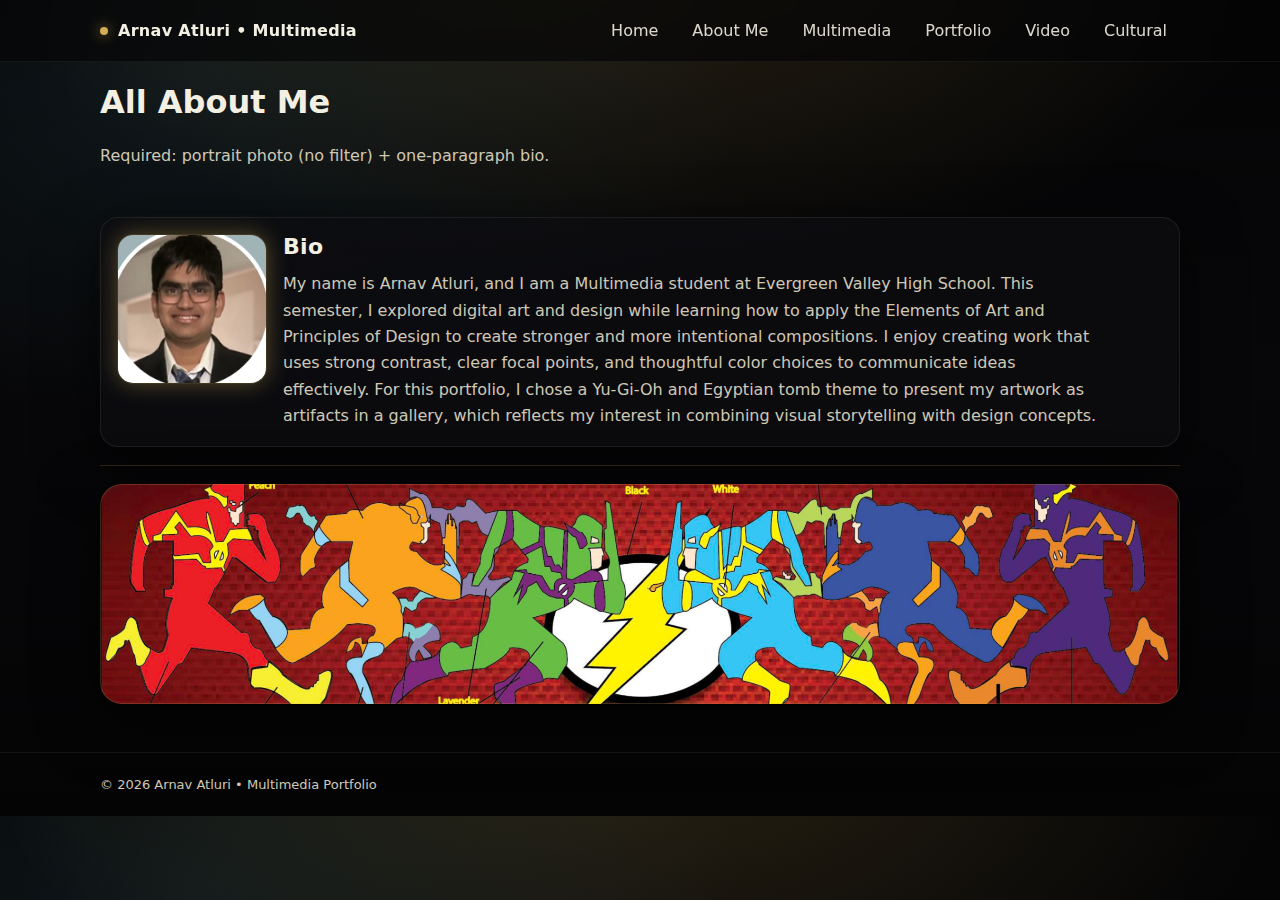
<file: about.html>
<!doctype html>
<html lang="en">
<head>
  <meta charset="utf-8" />
  <meta name="viewport" content="width=device-width,initial-scale=1" />
  <title>About Me | Arnav Atluri</title>
  <link rel="stylesheet" href="css/styles.css" />
</head>
<body>

  <div class="nav">
    <div class="wrap">
      <div class="brand"><span class="dot"></span><strong>Arnav Atluri • Multimedia</strong></div>
      <nav class="navlinks">
        
        <a href="portal.html">Home</a>
        <a class="active" href="about.html">About Me</a>
        <a href="multimedia.html">Multimedia</a>
        <a href="portfolio.html">Portfolio</a>
        <a href="video.html">Video</a>
        <a href="cultural.html">Cultural</a>
      </nav>
    </div>
  </div>

  <header class="pagehero">
    <div class="wrap">
      <h1 class="page-title">All About Me</h1>
      <p class="sub">Required: portrait photo (no filter) + one-paragraph bio.</p>
    </div>
  </header>

  <section class="section">
    <div class="wrap">
      <div class="panel">
        <div class="profile">
          <img class="avatar" src="img/Profile.png" alt="Portrait photo (no filter)" />
          <div>
            <h2 class="h2" style="margin-top:0;">Bio</h2>
            <p class="sub">
              My name is Arnav Atluri, and I am a Multimedia student at Evergreen Valley High School. This semester, I explored
              digital art and design while learning how to apply the Elements of Art and Principles of Design to create stronger
              and more intentional compositions. I enjoy creating work that uses strong contrast, clear focal points, and thoughtful
              color choices to communicate ideas effectively. For this portfolio, I chose a Yu-Gi-Oh and Egyptian tomb theme to present
              my artwork as artifacts in a gallery, which reflects my interest in combining visual storytelling with design concepts.
            </p>
          </div>
        </div>
      </div>

      <div class="hr"></div>

      <div class="banner banner-gold" role="img" aria-label="Gold lights banner"></div>
    </div>
  </section>

  <footer>
    <div class="wrap">
      <div>© <span id="year"></span> Arnav Atluri • Multimedia Portfolio</div>
    </div>
  </footer>

  <script>document.getElementById('year').textContent = new Date().getFullYear();</script>
  <script src="js/main.js"></script>
</body>
</html>
</file>
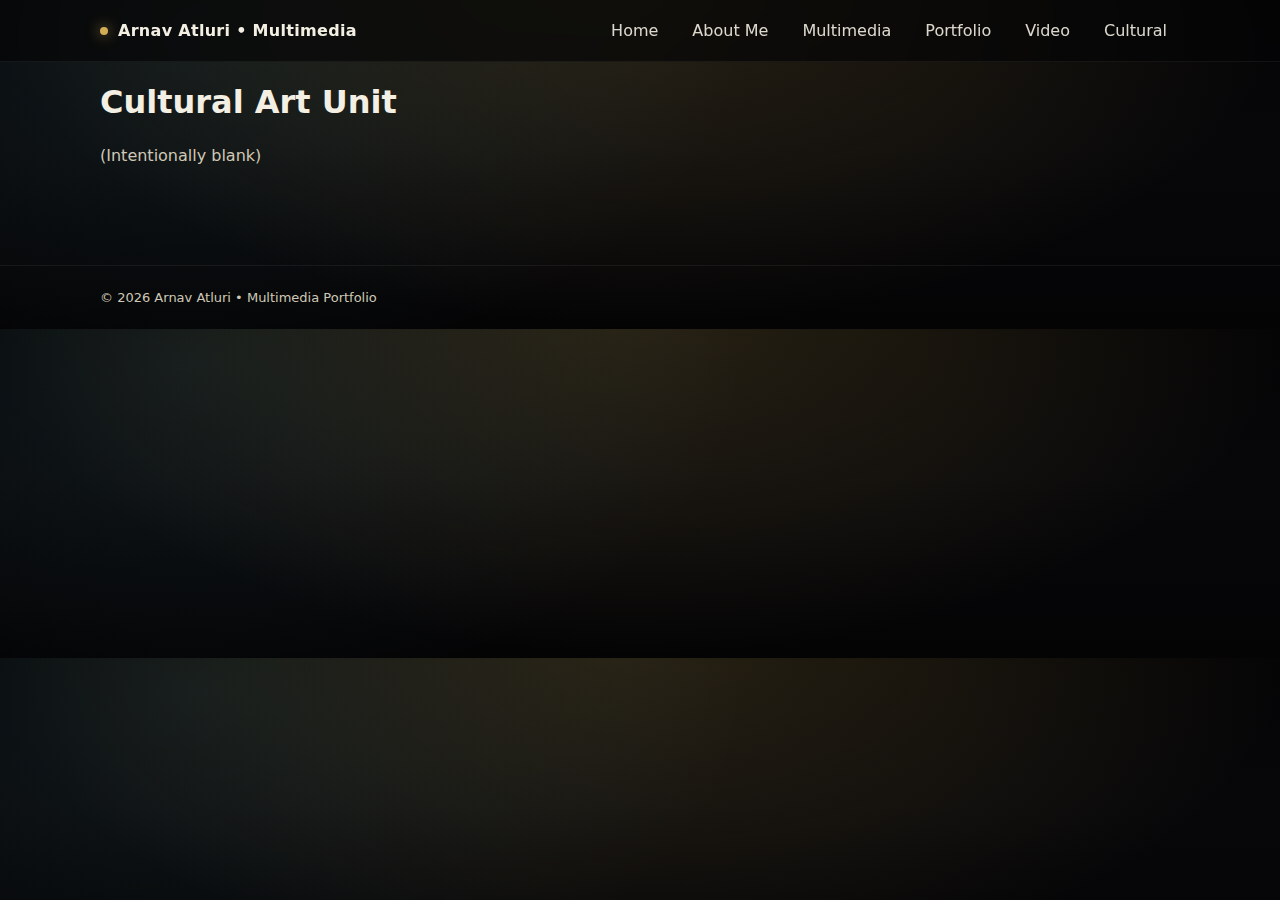
<file: cultural.html>
<!doctype html>
<html lang="en">
<head>
  <meta charset="utf-8" />
  <meta name="viewport" content="width=device-width,initial-scale=1" />
  <title>Cultural Art Unit | Arnav Atluri</title>
  <link rel="stylesheet" href="css/styles.css" />
</head>
<body>

  <div class="nav">
    <div class="wrap">
      <div class="brand"><span class="dot"></span><strong>Arnav Atluri • Multimedia</strong></div>
      <nav class="navlinks">
        <a href="portal.html">Home</a>
        <a href="about.html">About Me</a>
        
        <a href="multimedia.html">Multimedia</a>
        <a href="portfolio.html">Portfolio</a>
        <a href="video.html">Video</a>
        <a class="active" href="cultural.html">Cultural</a>
      </nav>
    </div>
  </div>

  <header class="pagehero">
    <div class="wrap">
      <h1 class="page-title">Cultural Art Unit</h1>
      <p class="sub">(Intentionally blank)</p>
    </div>
  </header>

  <section class="section">
    <div class="wrap">
      <!-- blank -->
    </div>
  </section>

  <footer>
    <div class="wrap">
      <div>© <span id="year"></span> Arnav Atluri • Multimedia Portfolio</div>
    </div>
  </footer>

  <script>document.getElementById('year').textContent = new Date().getFullYear();</script>
  <script src="js/main.js"></script>
</body>
</html>
</file>
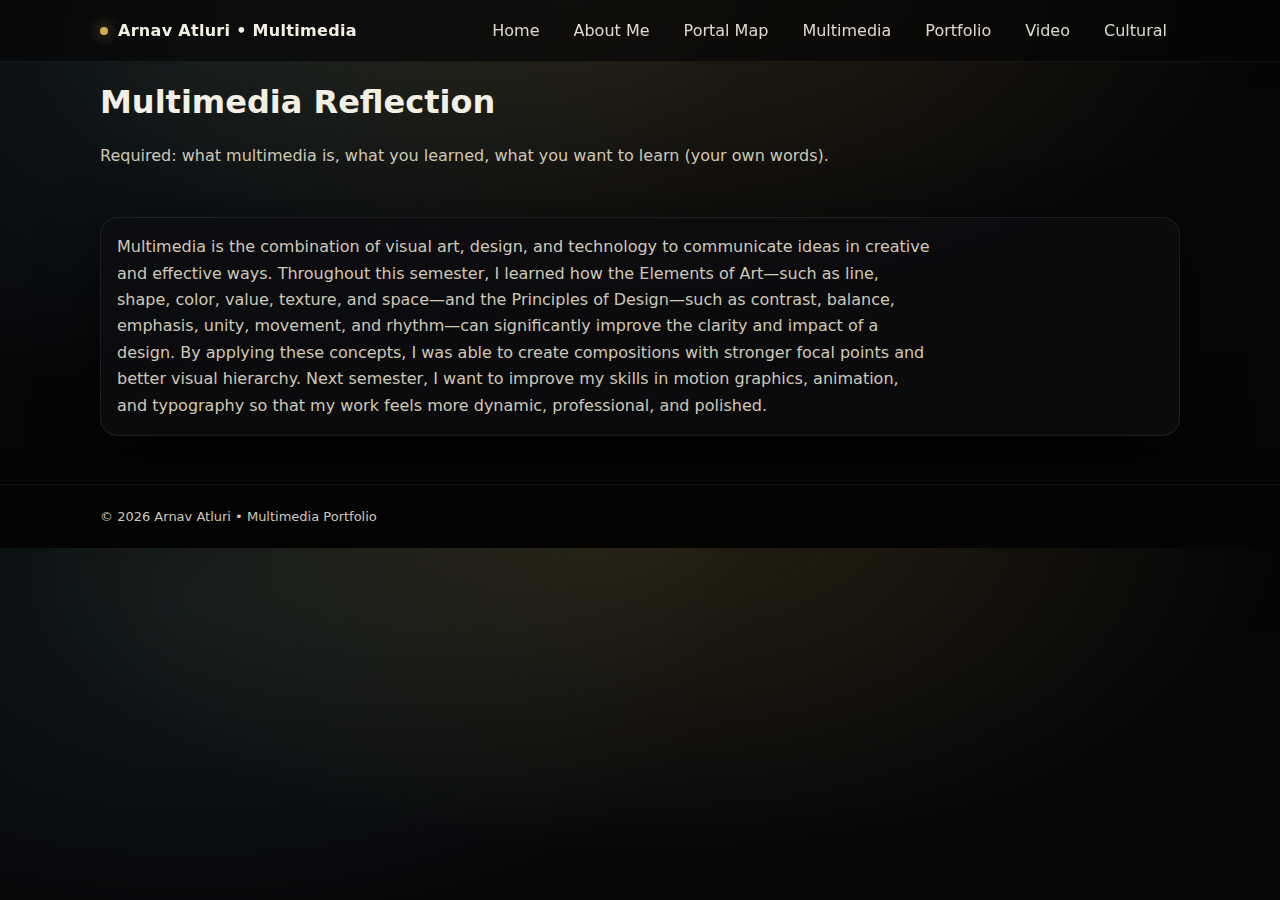
<file: multimedia.html>
<!doctype html>
<html lang="en">
<head>
  <meta charset="utf-8" />
  <meta name="viewport" content="width=device-width,initial-scale=1" />
  <title>Multimedia Reflection | Arnav Atluri</title>
  <link rel="stylesheet" href="css/styles.css" />
</head>
<body>

  <div class="nav">
    <div class="wrap">
      <div class="brand"><span class="dot"></span><strong>Arnav Atluri • Multimedia</strong></div>
      <nav class="navlinks">
        <a href="index.html">Home</a>
        <a href="about.html">About Me</a>
        <a href="portal.html">Portal Map</a>
        <a class="active" href="multimedia.html">Multimedia</a>
        <a href="portfolio.html">Portfolio</a>
        <a href="video.html">Video</a>
        <a href="cultural.html">Cultural</a>
      </nav>
    </div>
  </div>

  <header class="pagehero">
    <div class="wrap">
      <h1 class="page-title">Multimedia Reflection</h1>
      <p class="sub">Required: what multimedia is, what you learned, what you want to learn (your own words).</p>
    </div>
  </header>

  <section class="section">
    <div class="wrap">
      <div class="panel">
        <p class="sub">
          Multimedia is the combination of visual art, design, and technology to communicate ideas in creative and effective ways.
          Throughout this semester, I learned how the Elements of Art—such as line, shape, color, value, texture, and space—and the
          Principles of Design—such as contrast, balance, emphasis, unity, movement, and rhythm—can significantly improve the clarity
          and impact of a design. By applying these concepts, I was able to create compositions with stronger focal points and better
          visual hierarchy. Next semester, I want to improve my skills in motion graphics, animation, and typography so that my work feels
          more dynamic, professional, and polished.
        </p>
      </div>
    </div>
  </section>

  <footer>
    <div class="wrap">
      <div>© <span id="year"></span> Arnav Atluri • Multimedia Portfolio</div>
    </div>
  </footer>

  <script>document.getElementById('year').textContent = new Date().getFullYear();</script>
  <script src="js/main.js"></script>
</body>
</html>
</file>
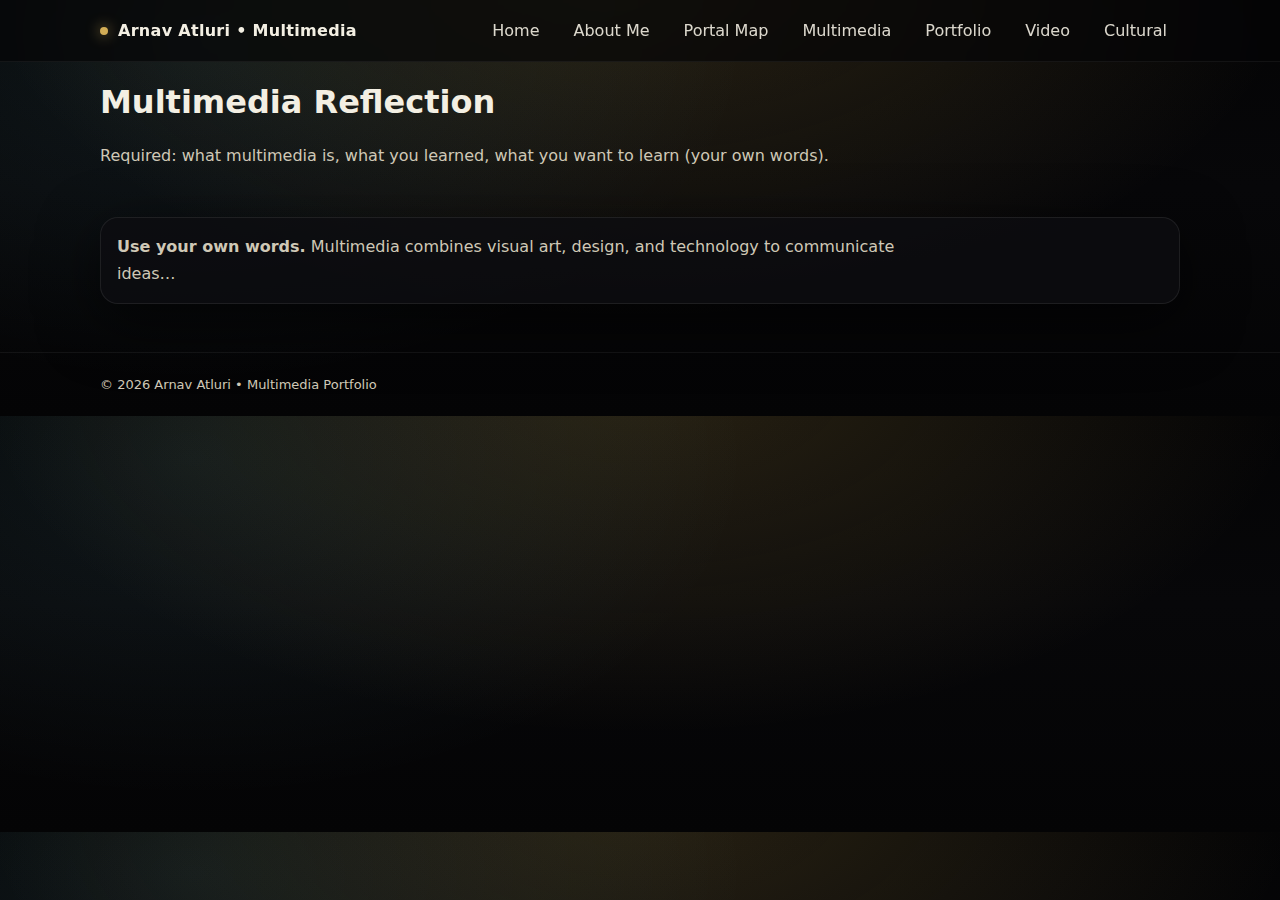
<file: mutlimedia.html>
<!doctype html>
<html lang="en">
<head>
  <meta charset="utf-8" />
  <meta name="viewport" content="width=device-width,initial-scale=1" />
  <title>Multimedia Reflection | Arnav Atluri</title>
  <link rel="stylesheet" href="css/styles.css" />
</head>
<body>

  <div class="nav">
    <div class="wrap">
      <div class="brand"><span class="dot"></span><strong>Arnav Atluri • Multimedia</strong></div>
      <nav class="navlinks">
        <a href="index.html">Home</a>
        <a href="about.html">About Me</a>
        <a href="portal.html">Portal Map</a>
        <a class="active" href="multimedia.html">Multimedia</a>
        <a href="portfolio.html">Portfolio</a>
        <a href="video.html">Video</a>
        <a href="cultural.html">Cultural</a>
      </nav>
    </div>
  </div>

  <header class="pagehero">
    <div class="wrap">
      <h1 class="page-title">Multimedia Reflection</h1>
      <p class="sub">Required: what multimedia is, what you learned, what you want to learn (your own words).</p>
    </div>
  </header>

  <section class="section">
    <div class="wrap">
      <div class="panel">
        <p class="sub">
          <strong>Use your own words.</strong> Multimedia combines visual art, design, and technology to communicate ideas…
        </p>
      </div>
    </div>
  </section>

  <footer>
    <div class="wrap">
      <div>© <span id="year"></span> Arnav Atluri • Multimedia Portfolio</div>
    </div>
  </footer>

  <script>document.getElementById('year').textContent = new Date().getFullYear();</script>
  <script src="js/main.js"></script>
</body>
</html>
</file>
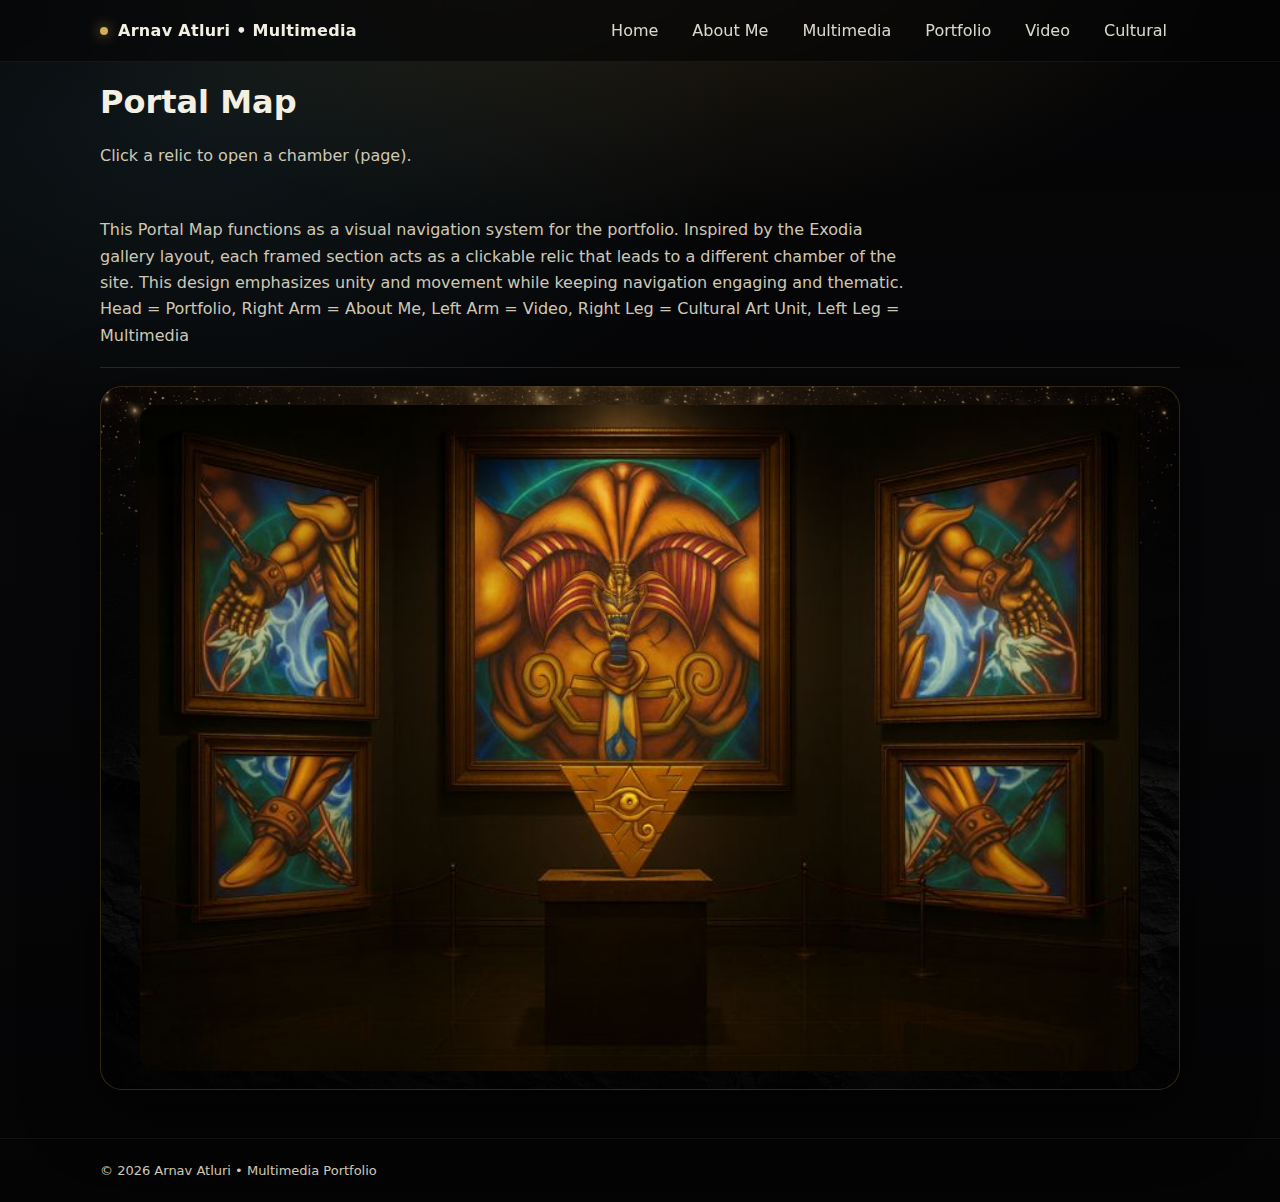
<file: portal.html>
<!doctype html>
<html lang="en">
<head>
  <meta charset="utf-8" />
  <meta name="viewport" content="width=device-width,initial-scale=1" />
  <title>Portal Map | Arnav Atluri</title>
  <link rel="stylesheet" href="css/styles.css" />
</head>
<body>

  <div class="nav">
    <div class="wrap">
      <div class="brand"><span class="dot"></span><strong>Arnav Atluri • Multimedia</strong></div>
      <nav class="navlinks">
        <a href="portal.html">Home</a>
        <a href="about.html">About Me</a>
        
        <a href="multimedia.html">Multimedia</a>
        <a href="portfolio.html">Portfolio</a>
        <a href="video.html">Video</a>
        <a href="cultural.html">Cultural</a>
      </nav>
    </div>
  </div>

  <header class="pagehero">
    <div class="wrap">
      <h1 class="page-title">Portal Map</h1>
      <p class="sub">Click a relic to open a chamber (page).</p>
    </div>
  </header>

  <section class="section">
    <div class="wrap">
      <p class="sub">
        This Portal Map functions as a visual navigation system for the portfolio. Inspired by the Exodia gallery layout, each framed
        section acts as a clickable relic that leads to a different chamber of the site. This design emphasizes unity and movement while
        keeping navigation engaging and thematic. Head = Portfolio, Right Arm = About Me, Left Arm = Video, Right Leg = Cultural Art Unit, Left Leg = Multimedia
      </p>

      <div class="hr"></div>

      <div class="tomb-map">
        <div class="gallery" role="img" aria-label="Exodia gallery with clickable paintings">
          <a class="hotspot" href="portfolio.html"
             style="left: 35%; top: 14%; width: 30%; height: 56%;"
             aria-label="Open Portfolio"></a>

          <a class="hotspot" href="video.html"
             style="left: 4%; top: 8%; width: 26%; height: 36%;"
             aria-label="Open Video"></a>

          <a class="hotspot" href="about.html"
             style="left: 70%; top: 8%; width: 26%; height: 36%;"
             aria-label="Open About Me"></a>

          <a class="hotspot" href="multimedia.html"
             style="left: 6%; top: 48%; width: 26%; height: 40%;"
             aria-label="Open Multimedia"></a>

          <a class="hotspot" href="cultural.html"
             style="left: 68%; top: 48%; width: 26%; height: 40%;"
             aria-label="Open Cultural Art Unit"></a>
        </div>
      </div>
    </div>
  </section>

  <footer>
    <div class="wrap">
      <div>© <span id="year"></span> Arnav Atluri • Multimedia Portfolio</div>
    </div>
  </footer>

  <script>document.getElementById('year').textContent = new Date().getFullYear();</script>
  <script src="js/main.js"></script>
</body>
</html>
</file>
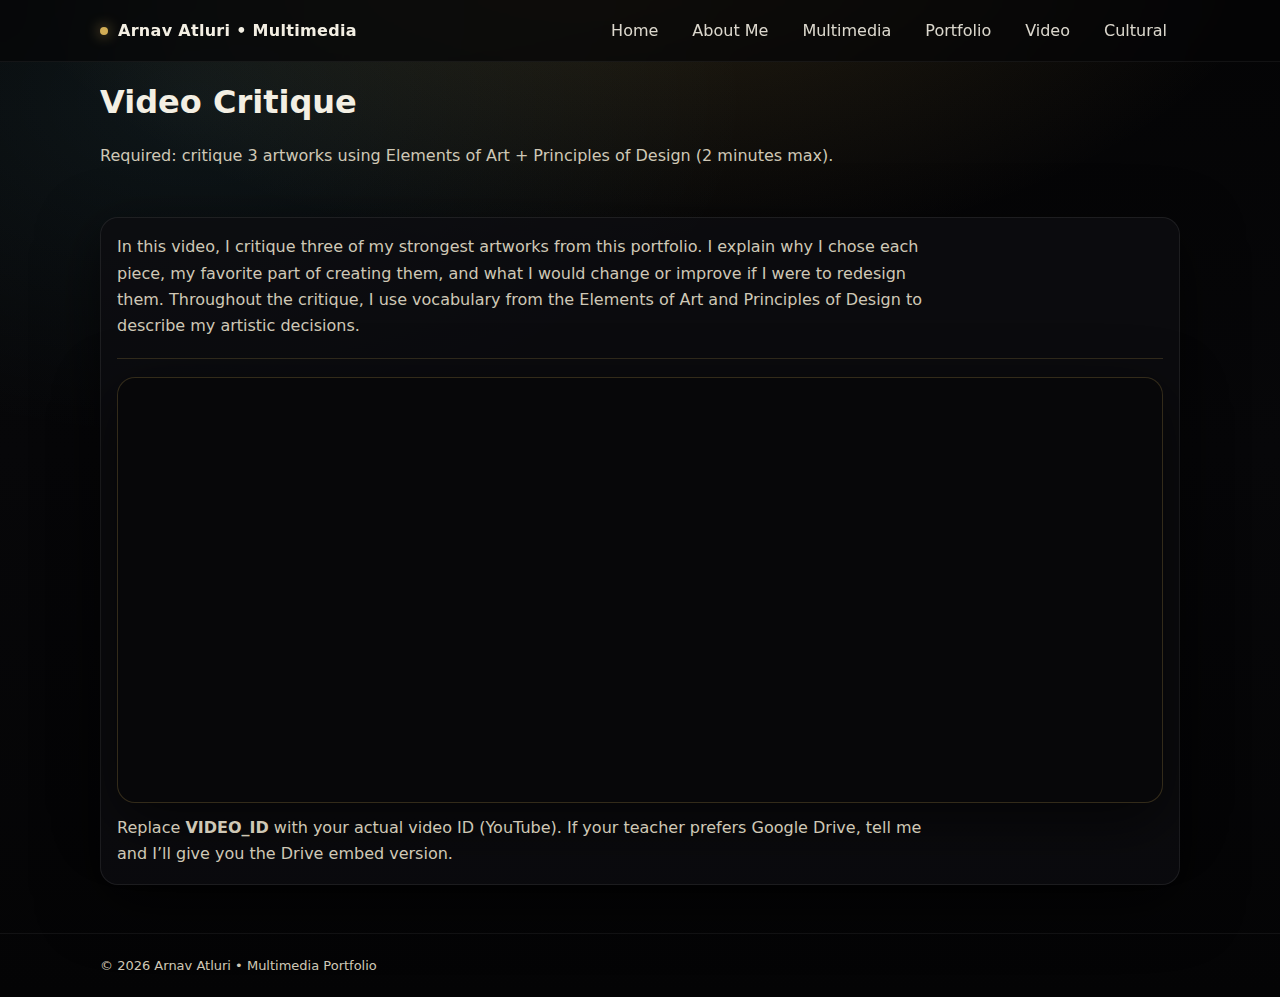
<file: video.html>
<!doctype html>
<html lang="en">
<head>
  <meta charset="utf-8" />
  <meta name="viewport" content="width=device-width,initial-scale=1" />
  <title>Video Critique | Arnav Atluri</title>
  <link rel="stylesheet" href="css/styles.css" />
</head>
<body>

  <div class="nav">
    <div class="wrap">
      <div class="brand"><span class="dot"></span><strong>Arnav Atluri • Multimedia</strong></div>
      <nav class="navlinks">
        <a href="portal.html">Home</a>
        <a href="about.html">About Me</a>
        
        <a href="multimedia.html">Multimedia</a>
        <a href="portfolio.html">Portfolio</a>
        <a class="active" href="video.html">Video</a>
        <a href="cultural.html">Cultural</a>
      </nav>
    </div>
  </div>

  <header class="pagehero">
    <div class="wrap">
      <h1 class="page-title">Video Critique</h1>
      <p class="sub">Required: critique 3 artworks using Elements of Art + Principles of Design (2 minutes max).</p>
    </div>
  </header>

  <section class="section">
    <div class="wrap">
      <div class="panel">
        <p class="sub">
          In this video, I critique three of my strongest artworks from this portfolio. I explain why I chose each piece,
          my favorite part of creating them, and what I would change or improve if I were to redesign them. Throughout the critique,
          I use vocabulary from the Elements of Art and Principles of Design to describe my artistic decisions.
        </p>
        <div class="hr"></div>
        <div class="video">
          <iframe src="https://www.youtube.com/embed/VIDEO_ID" allowfullscreen title="Critique video"></iframe>
        </div>
        <p class="sub" style="margin-top:12px;">
          Replace <strong>VIDEO_ID</strong> with your actual video ID (YouTube). If your teacher prefers Google Drive, tell me and I’ll
          give you the Drive embed version.
        </p>
      </div>
    </div>
  </section>

  <footer>
    <div class="wrap">
      <div>© <span id="year"></span> Arnav Atluri • Multimedia Portfolio</div>
    </div>
  </footer>

  <script>document.getElementById('year').textContent = new Date().getFullYear();</script>
  <script src="js/main.js"></script>
</body>
</html>
</file>
<file: css/styles.css>
:root{
  --bg:#050506;
  --panel: rgba(9,10,12,.72);
  --panel2: rgba(12,13,16,.80);
  --text:#f3efe3;
  --muted:#cfc8b6;
  --gold:#d2ad56;
  --gold2:#8a6a22;
  --cyan:#7fe8ff;
  --line: rgba(210,173,86,.24);
  --shadow: 0 18px 60px rgba(0,0,0,.60);
  --glow: 0 0 22px rgba(210,173,86,.38);
  --radius:18px;
}

*{box-sizing:border-box}
html{scroll-behavior:smooth}
body{
  margin:0;
  font-family: system-ui, -apple-system, Segoe UI, Roboto, Arial, sans-serif;
  color: var(--text);
  background:
    radial-gradient(1100px 600px at 50% -10%, rgba(210,173,86,.18), transparent 60%),
    radial-gradient(900px 550px at 15% 10%, rgba(127,232,255,.08), transparent 62%),
    linear-gradient(180deg, #040405 0%, #070709 45%, #040405 100%);
  overflow-x:hidden;
}
a{color:inherit}
.wrap{max-width:1120px;margin:0 auto;padding:0 20px}

.nav{
  position:sticky; top:0; z-index:50;
  backdrop-filter: blur(10px);
  background: rgba(5,5,6,.68);
  border-bottom: 1px solid rgba(255,255,255,.06);
}
.nav .wrap{
  display:flex; align-items:center; justify-content:space-between;
  padding:10px 20px;
  gap:14px;
}
.brand{
  display:flex; align-items:center; gap:10px;
  letter-spacing:.3px;
}
.dot{
  width:8px;height:8px;border-radius:999px;background:var(--gold);
  box-shadow: 0 0 14px rgba(210,173,86,.85);
}
.navlinks{display:flex; gap:8px; flex-wrap:wrap; justify-content:flex-end}
.navlinks a{
  text-decoration:none;
  opacity:.9;
  padding:10px 12px;
  border-radius:12px;
  border:1px solid transparent;
}
.navlinks a:hover{
  opacity:1;
  background: rgba(210,173,86,.10);
  border-color: rgba(210,173,86,.18);
}

.hero{
  position:relative;
  min-height: 52vh;
  display:flex;
  align-items:flex-end;
  border-bottom:1px solid var(--line);
  background:
    linear-gradient(180deg, rgba(0,0,0,.0), rgba(0,0,0,.68)),
    url("../img/hero-collage.png") center/cover no-repeat;
}
.hero:before{
  content:"";
  position:absolute; inset:0;
  background:
    radial-gradient(900px 340px at 50% 0%, rgba(210,173,86,.18), transparent 60%),
    linear-gradient(180deg, rgba(0,0,0,.25), rgba(0,0,0,.72));
  pointer-events:none;
}
.hero .wrap{position:relative;padding:70px 20px 42px}
.badge{
  display:inline-flex;align-items:center;gap:10px;
  padding:8px 12px;
  border:1px solid rgba(210,173,86,.28);
  border-radius:999px;
  background: rgba(0,0,0,.38);
  box-shadow: var(--glow);
  width:fit-content;
}
.hero h1{
  margin:14px 0 0;
  font-size: clamp(30px, 4.2vw, 56px);
  letter-spacing:.6px;
  text-shadow: 0 2px 18px rgba(0,0,0,.8);
}
.hero p{
  margin:10px 0 0;
  max-width: 78ch;
  color: var(--muted);
  line-height:1.6;
}

.quick{
  display:flex;
  gap:12px;
  flex-wrap:wrap;
  margin-top:18px;
}
.cardbtn{
  display:inline-flex;
  align-items:center;
  gap:10px;
  padding:10px 12px;
  border-radius: 14px;
  border:1px solid rgba(210,173,86,.32);
  background: rgba(210,173,86,.10);
  box-shadow: 0 10px 28px rgba(0,0,0,.35);
  text-decoration:none;
}
.cardbtn:hover{
  background: rgba(210,173,86,.16);
  border-color: rgba(210,173,86,.52);
}

.section{padding:48px 0}
.h2{margin:0 0 12px;font-size:22px;letter-spacing:.35px}
.sub{margin:0;color:var(--muted);line-height:1.65;max-width: 80ch}
.hr{height:1px;background: rgba(210,173,86,.20);margin:18px 0}

.panel{
  background: var(--panel2);
  border: 1px solid rgba(255,255,255,.08);
  border-radius: var(--radius);
  padding:16px;
  box-shadow: var(--shadow);
}

.profile{
  display:flex;
  gap:16px;
  align-items:flex-start;
}
.avatar{
  width:150px; aspect-ratio:1/1;
  border-radius: 16px;
  border:1px solid rgba(210,173,86,.25);
  box-shadow: var(--glow);
  object-fit:cover;
  background:#111;
}
.small{font-size:13px;color:var(--muted);line-height:1.55}

.grid{
  display:grid;
  grid-template-columns: repeat(12, 1fr);
  gap:16px;
}
.card{
  grid-column: span 6;
  background: rgba(9,10,12,.74);
  border: 1px solid rgba(210,173,86,.22);
  border-radius: var(--radius);
  overflow:hidden;
  box-shadow: var(--shadow);
}
.thumb{
  height: 240px;
  background: #0f0f12 center/cover no-repeat;
  position:relative;
}
.thumb:after{
  content:"";
  position:absolute; inset:0;
  background:
    radial-gradient(700px 260px at 50% 25%, rgba(127,232,255,.10), transparent 62%),
    linear-gradient(180deg, rgba(210,173,86,.18), rgba(0,0,0,0));
  pointer-events:none;
}
.cardbody{padding:16px}
.cardbody h3{margin:0;letter-spacing:.2px}
.meta{display:flex; gap:10px; flex-wrap:wrap; margin-top:8px}
.pill{
  font-size:13px;
  color:var(--muted);
  border: 1px solid rgba(255,255,255,.10);
  padding:6px 10px;
  border-radius:999px;
  background: rgba(0,0,0,.35);
}

.tomb-map{
  border-radius: 22px;
  overflow:hidden;
  border: 1px solid rgba(210,173,86,.22);
  box-shadow: 0 18px 70px rgba(0,0,0,.62);
  background:
    linear-gradient(180deg, rgba(0,0,0,.40), rgba(0,0,0,.70)),
    url("../img/stone-filler.png") center/cover no-repeat;
  padding:18px;
}
.gallery{
  position: relative;
  width: min(100%, 1000px);
  aspect-ratio: 800 / 533;
  margin: 0 auto;
  background: url("../img/exodia.png") center / contain no-repeat;
  border-radius: 16px;
}
.hotspot{
  position:absolute;
  display:block;
  border: 1px solid rgba(127,232,255,.0);
}
.hotspot:focus, .hotspot:hover{
  outline:none;
  border-color: rgba(127,232,255,.55);
  box-shadow: 0 0 0 2px rgba(127,232,255,.22);
  border-radius: 10px;
}

.video{
  border:1px solid rgba(210,173,86,.22);
  border-radius: var(--radius);
  overflow:hidden;
  background: rgba(0,0,0,.35);
  box-shadow: var(--shadow);
}
.video iframe{width:100%;height:420px;border:0}

.banner{
  border-radius: 22px;
  overflow:hidden;
  border:1px solid rgba(210,173,86,.22);
  box-shadow: var(--shadow);
  background: url("../img/art-banner.png") center/cover no-repeat;
  min-height: 220px;
}

footer{
  border-top:1px solid rgba(255,255,255,.06);
  padding:24px 0;
  color:var(--muted);
  font-size:13px;
}

@media (max-width: 920px){
  .card{grid-column: span 12}
  .video iframe{height:280px}
  .avatar{width:125px}
  .hero{min-height: 46vh;}
}
</file>
